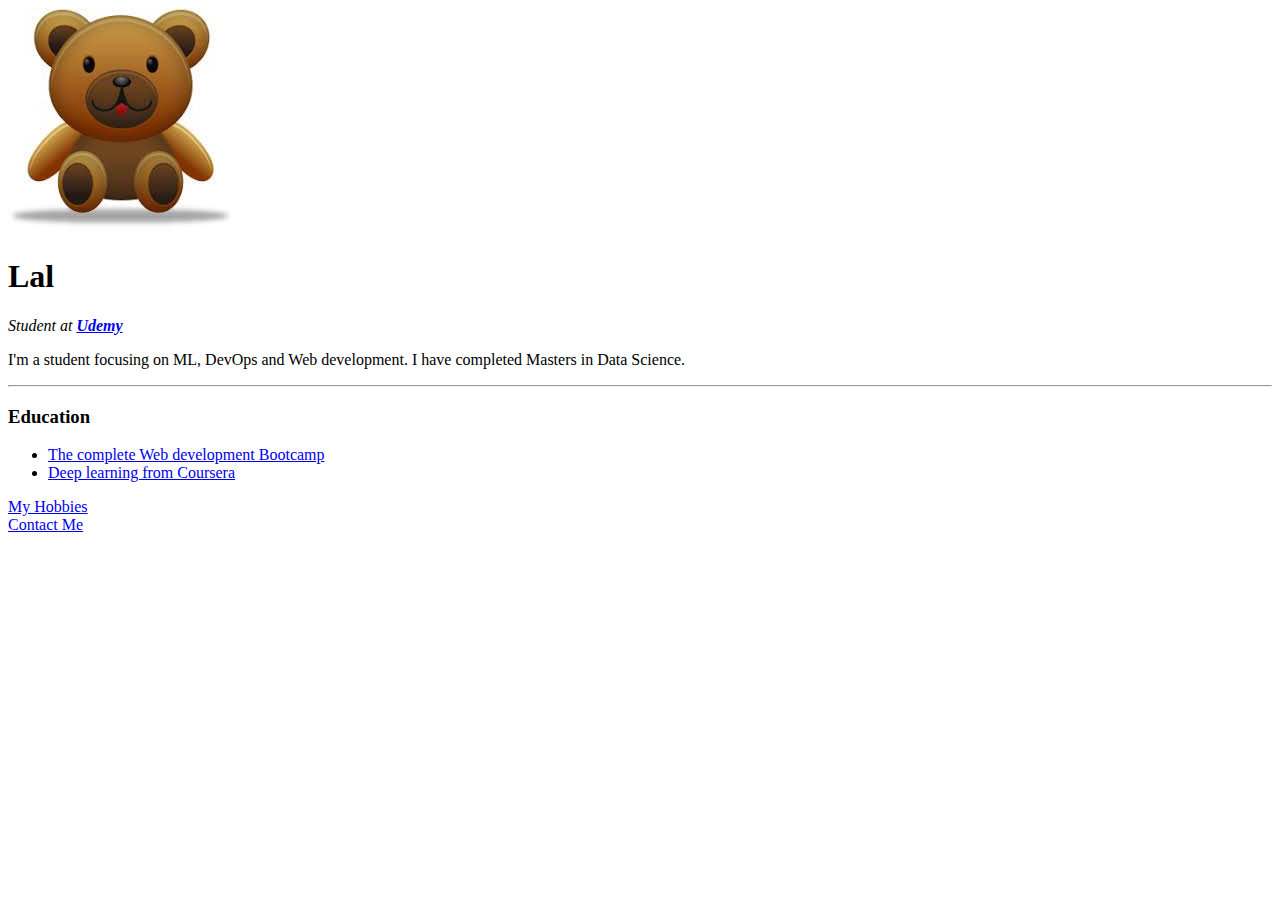
<file: 1_Introduction_to_html/personal_site/index.html>
<!DOCTYPE html>
<html lang="en">
<head>
    <meta charset="UTF-8">
    <title>Lal's's Personal Site</title>
</head>
<body>
    <img src="images/bear.png" alt="Hari's profile pic">
    <h1>Lal</h1>
    <p><em>Student at <strong><a href="https://www.udemy.com">Udemy</a></strong></em></p>
    <p>I'm a student focusing on ML, DevOps and Web development. I have completed Masters in Data Science.</p>
    <hr>
    <h3>Education</h3>
    <ul>
        <li><a href="https://www.udemy.com/course/the-complete-web-development-bootcamp/">The complete Web development Bootcamp</a></li>
        <li><a href="https://www.coursera.org/specializations/deep-learning?">Deep learning from Coursera</a></li>
    </ul>
    <a href="hobbies.html">My Hobbies</a>
    <br>
    <a href="contact.html">Contact Me</a>
</body>
</html>
</file>
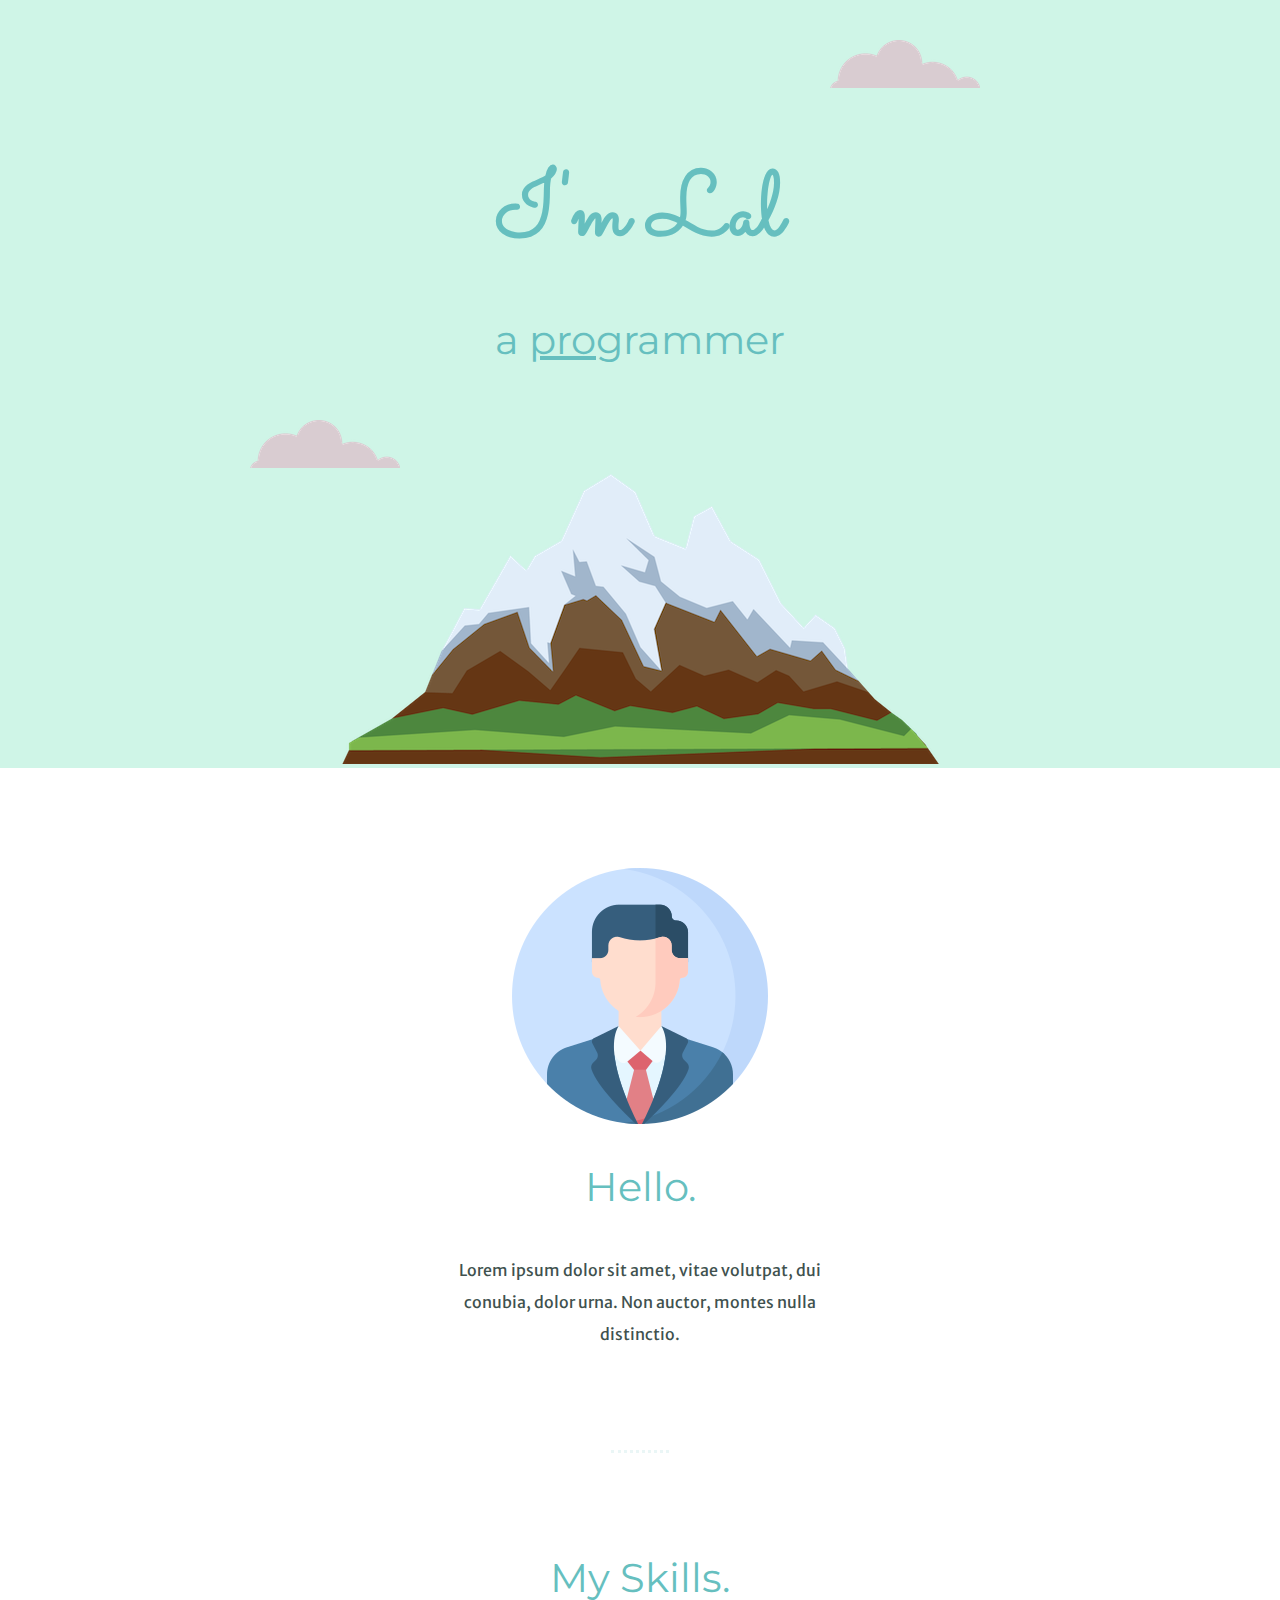
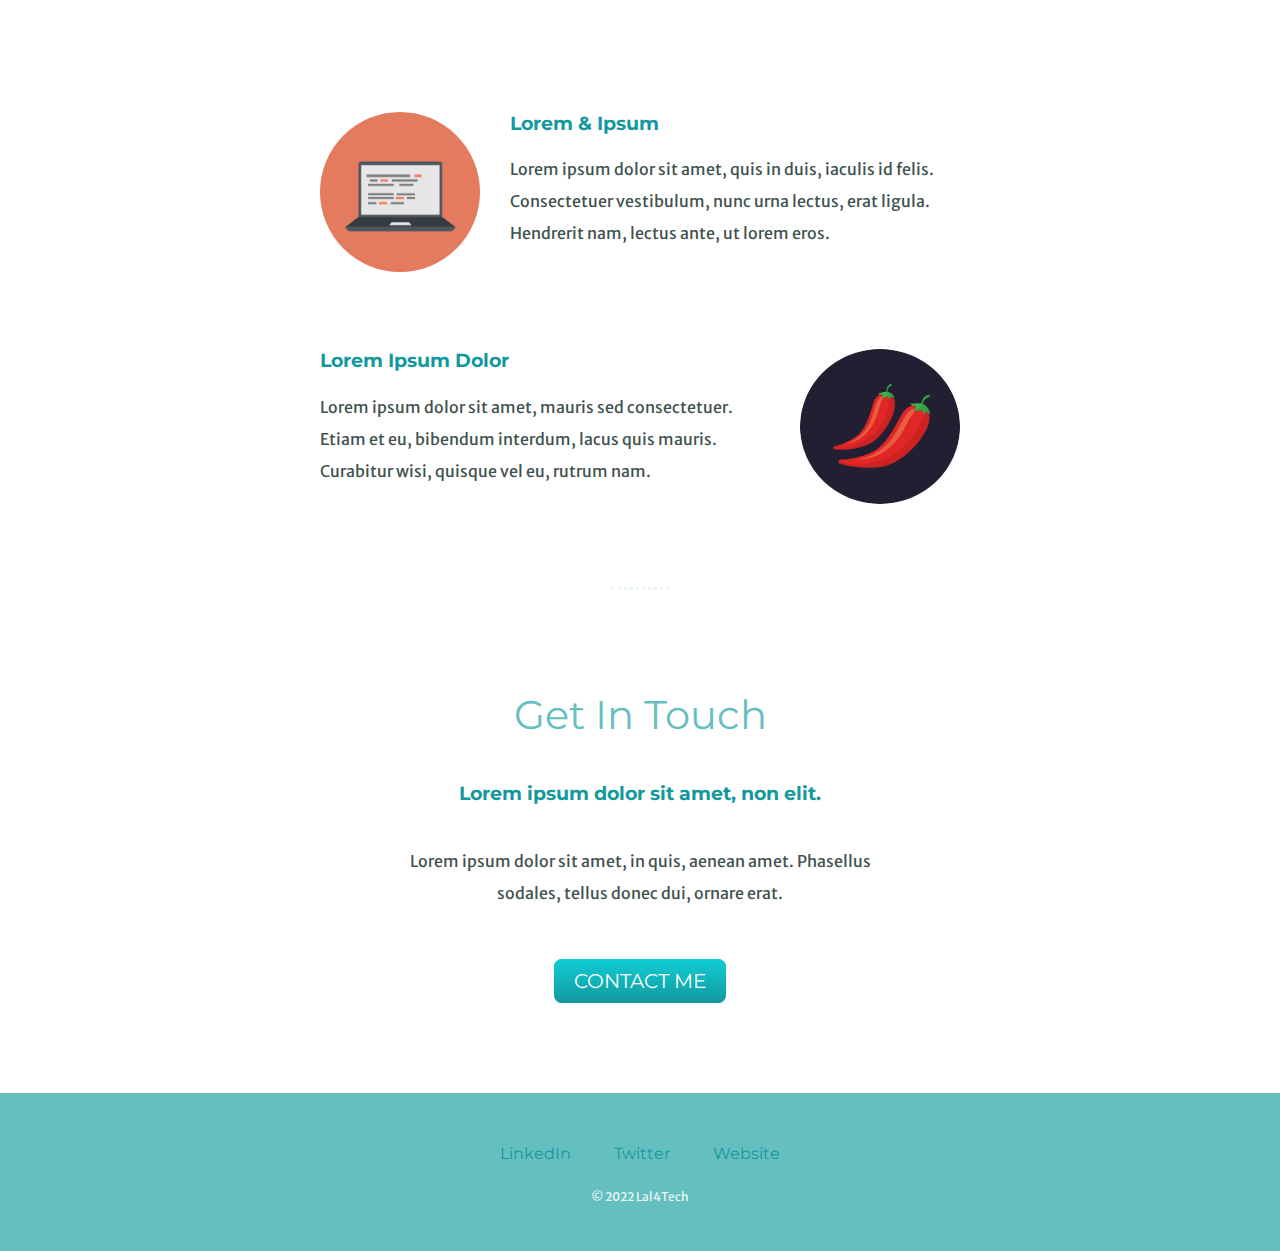
<file: projects/css_personal_site/index.html>
<!DOCTYPE html>
<html lang="en">
<head>
    <meta charset="UTF-8">
    <title>Lal4Tech</title>
    <link rel="stylesheet" type="text/css" href="css/styles.css">
    <link rel="icon" href="favicon.ico">
    <link rel="preconnect" href="https://fonts.googleapis.com"><link rel="preconnect" href="https://fonts.gstatic.com" crossorigin><link href="https://fonts.googleapis.com/css2?family=Merriweather+Sans&family=Montserrat&family=Sacramento&display=swap" rel="stylesheet">
</head>
<body>
    <div class="top-container">
        <img class="top-cloud" src="images/cloud.png" alt="cloud-img">
        <h1>I'm Lal</h1>
        <h2>a <span class="pro">pro</span>grammer</h2>
        <img class="bottom-cloud" src="images/cloud.png" alt="cloud-img">
        <img src="images/mountain.png" alt="mountain-img">
    </div>
    
    <div class="middle-container">
        <div class="profile">
          <img class="img-profile" src="images/profile.png" alt="bear-img">
          <h2>Hello.</h2>
          <p class="intro">Lorem ipsum dolor sit amet, vitae volutpat, dui conubia, dolor urna. Non auctor, montes nulla distinctio.</p>
        </div>
        <hr>
        <div class="skills">
          <h2>My Skills.</h2>
          <div class="skill-row">
            <img class="img-computer" src="images/computer.png" alt="computer-img">
            <h3>Lorem & Ipsum</h3>
            <p class="computer-skill-description">Lorem ipsum dolor sit amet, quis in duis, iaculis id felis. Consectetuer vestibulum, nunc urna lectus, erat ligula. Hendrerit nam, lectus ante, ut lorem eros.</p>
          </div>
          <div class="skill-row">
            <img class="img-chilli" src="images/chillies.png" alt="chillies-img">
            <h3>Lorem Ipsum Dolor</h3>
            <p class="chilli-skill-description">Lorem ipsum dolor sit amet, mauris sed consectetuer. Etiam et eu, bibendum interdum, lacus quis mauris. Curabitur wisi, quisque vel eu, rutrum nam.</p>
          </div>
        </div>
        <hr>
        <div class="contact-me">
          <h2>Get In Touch</h2>
          <h3>Lorem ipsum dolor sit amet, non elit.</h3>
          <p class="contact-message">Lorem ipsum dolor sit amet, in quis, aenean amet. Phasellus sodales, tellus donec dui, ornare erat.</p>
          <a class="btn" href="mailto:name@email.com">CONTACT ME</a>
        </div>
      </div>
    
      <div class="bottom-container">
        <a class="footer-link" href="https://www.linkedin.com/">LinkedIn</a>
        <a class="footer-link" href="https://twitter.com/">Twitter</a>
        <a class="footer-link" href="https://www.appbrewery.co/">Website</a>
        <p class="trademark">© 2022 Lal4Tech</p>
      </div>
</body>
</html>
</file>
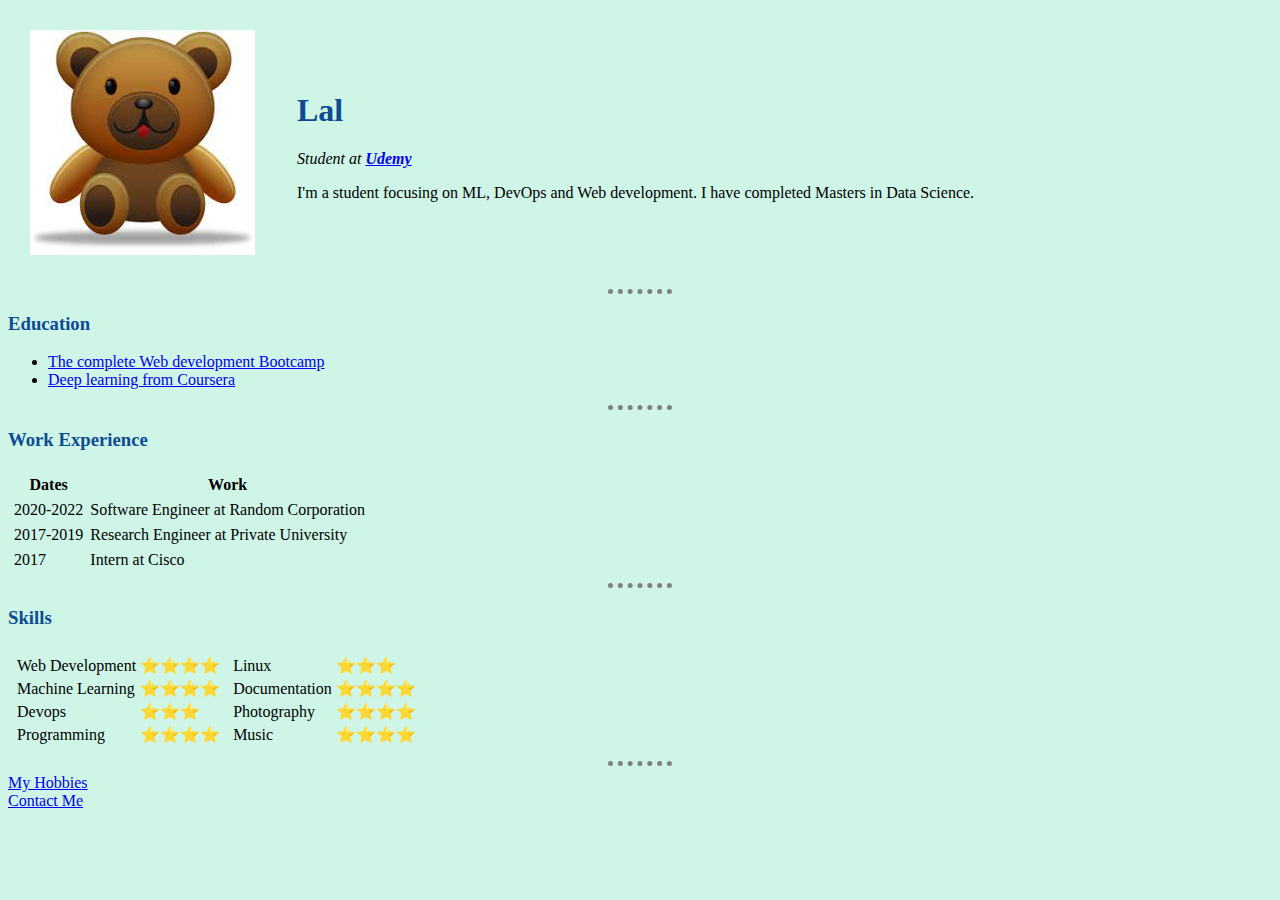
<file: projects/html_personal_site/index.html>
<!DOCTYPE html>
<html lang="en">
<head>
    <meta charset="UTF-8">
    <title>Lal's's Personal Site</title>
    <link rel="stylesheet" type="text/css" href="css/styles.css">
</head>
<body>
    <table cellpadding="20">
        <tr>
            <td><img src="images/bear.png" alt="Hari's profile pic"></td>
            <td>
                <h1>Lal</h1>
                <p><em>Student at <strong><a href="https://www.udemy.com">Udemy</a></strong></em></p>
                <p>I'm a student focusing on ML, DevOps and Web development. I have completed Masters in Data Science.</p>
            </td>
        </tr>
    </table>
    <hr>
    <h3>Education</h3>
    <ul>
        <li><a href="https://www.udemy.com/course/the-complete-web-development-bootcamp/">The complete Web development Bootcamp</a></li>
        <li><a href="https://www.coursera.org/specializations/deep-learning?">Deep learning from Coursera</a></li>
    </ul>
    <hr>
    <h3>Work Experience</h3>
    <table cellspacing="5">
        <thead>
            <tr>
                <th>Dates</th>
                <th>Work</th>
            </tr>
        </thead>
        <tbody>
            <tr>
                <td>2020-2022</td>
                <td>Software Engineer at Random Corporation</td>
            </tr>
            <tr>
                <td>2017-2019</td>
                <td>Research Engineer at Private University</td>
            </tr>
            <tr>
                <td>2017</td>
                <td>Intern at Cisco</td>
            </tr>
        </tbody>
        <tfoot></tfoot>
    </table>
    <hr>
    <h3>Skills</h3>
    <table cellspacing="5">
        <tr>
            <td>
                <table>
                    <tr>
                        <td>Web Development</td>
                        <td>⭐️⭐️⭐️⭐️</td>
                    </tr>
                    <tr>
                        <td>Machine Learning</td>
                        <td>⭐️⭐️⭐️⭐️</td>
                    </tr>
                    <tr>
                        <td>Devops</td>
                        <td>⭐️⭐️⭐️</td>
                    </tr>
                    <tr>
                        <td>Programming</td>
                        <td>⭐️⭐️⭐️⭐️</td>
                    </tr>
                </table>
            </td>
            <td>
                <table>
                    <tr>
                        <td>Linux</td>
                        <td>⭐️⭐️⭐️</td>
                    </tr>
                    <tr>
                        <td>Documentation</td>
                        <td>⭐️⭐️⭐️⭐️</td>
                    </tr>
                    <tr>
                        <td>Photography</td>
                        <td>⭐️⭐️⭐️⭐️</td>
                    </tr>
                    <tr>
                        <td>Music</td>
                        <td>⭐️⭐️⭐️⭐️</td>
                    </tr>
                </table>
            </td>
        </tr>
    </table>
    <hr>
    <a href="hobbies.html">My Hobbies</a>
    <br>
    <a href="contact.html">Contact Me</a>
</body>
</html>
</file>
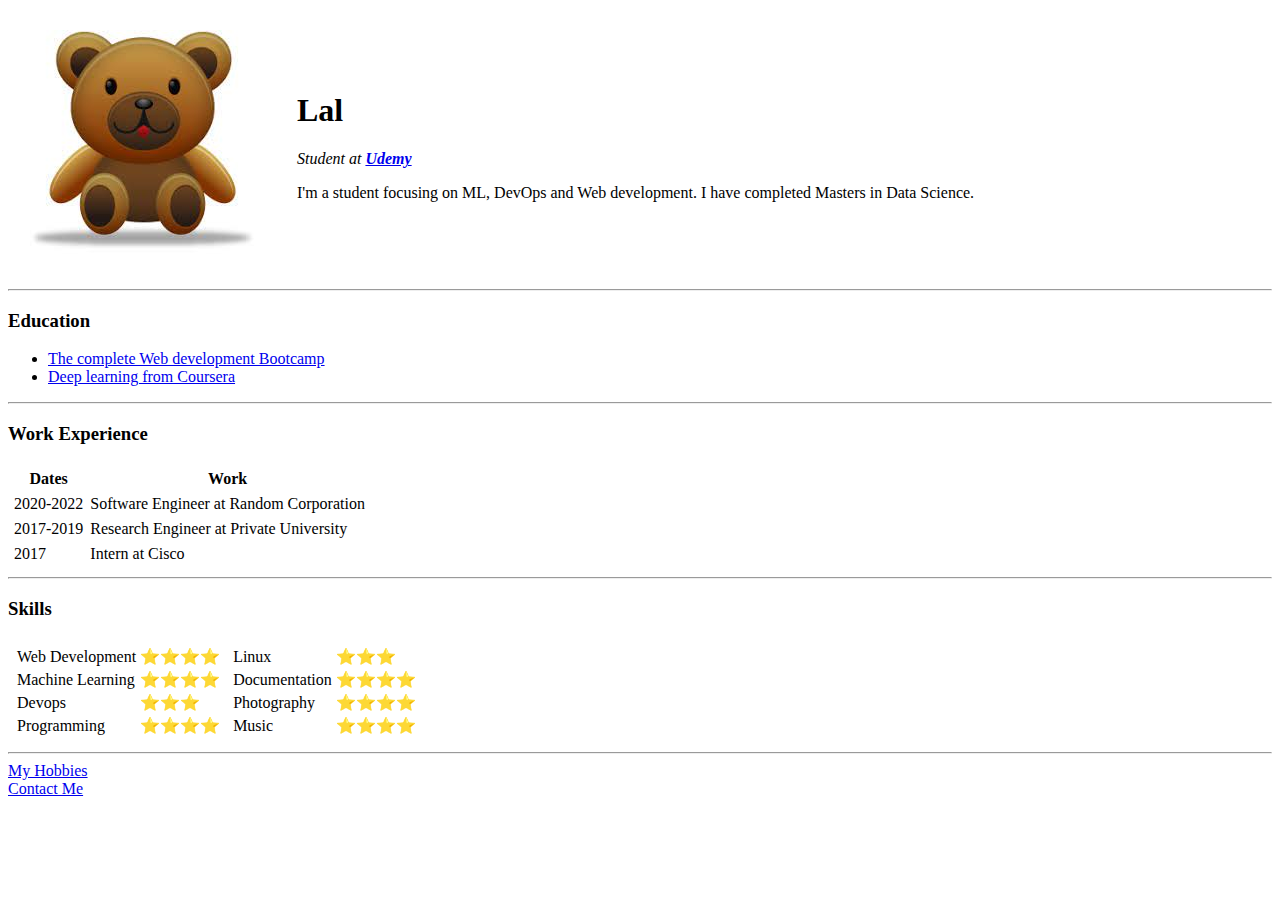
<file: projects/personal_site/index.html>
<!DOCTYPE html>
<html lang="en">
<head>
    <meta charset="UTF-8">
    <title>Lal's's Personal Site</title>
</head>
<body>
    <table cellpadding="20">
        <tr>
            <td><img src="images/bear.png" alt="Hari's profile pic"></td>
            <td>
                <h1>Lal</h1>
                <p><em>Student at <strong><a href="https://www.udemy.com">Udemy</a></strong></em></p>
                <p>I'm a student focusing on ML, DevOps and Web development. I have completed Masters in Data Science.</p>
            </td>
        </tr>
    </table>
    <hr>
    <h3>Education</h3>
    <ul>
        <li><a href="https://www.udemy.com/course/the-complete-web-development-bootcamp/">The complete Web development Bootcamp</a></li>
        <li><a href="https://www.coursera.org/specializations/deep-learning?">Deep learning from Coursera</a></li>
    </ul>
    <hr>
    <h3>Work Experience</h3>
    <table cellspacing="5">
        <thead>
            <tr>
                <th>Dates</th>
                <th>Work</th>
            </tr>
        </thead>
        <tbody>
            <tr>
                <td>2020-2022</td>
                <td>Software Engineer at Random Corporation</td>
            </tr>
            <tr>
                <td>2017-2019</td>
                <td>Research Engineer at Private University</td>
            </tr>
            <tr>
                <td>2017</td>
                <td>Intern at Cisco</td>
            </tr>
        </tbody>
        <tfoot></tfoot>
    </table>
    <hr>
    <h3>Skills</h3>
    <table cellspacing="5">
        <tr>
            <td>
                <table>
                    <tr>
                        <td>Web Development</td>
                        <td>⭐️⭐️⭐️⭐️</td>
                    </tr>
                    <tr>
                        <td>Machine Learning</td>
                        <td>⭐️⭐️⭐️⭐️</td>
                    </tr>
                    <tr>
                        <td>Devops</td>
                        <td>⭐️⭐️⭐️</td>
                    </tr>
                    <tr>
                        <td>Programming</td>
                        <td>⭐️⭐️⭐️⭐️</td>
                    </tr>
                </table>
            </td>
            <td>
                <table>
                    <tr>
                        <td>Linux</td>
                        <td>⭐️⭐️⭐️</td>
                    </tr>
                    <tr>
                        <td>Documentation</td>
                        <td>⭐️⭐️⭐️⭐️</td>
                    </tr>
                    <tr>
                        <td>Photography</td>
                        <td>⭐️⭐️⭐️⭐️</td>
                    </tr>
                    <tr>
                        <td>Music</td>
                        <td>⭐️⭐️⭐️⭐️</td>
                    </tr>
                </table>
            </td>
        </tr>
    </table>
    <hr>
    <a href="hobbies.html">My Hobbies</a>
    <br>
    <a href="contact.html">Contact Me</a>
</body>
</html>
</file>
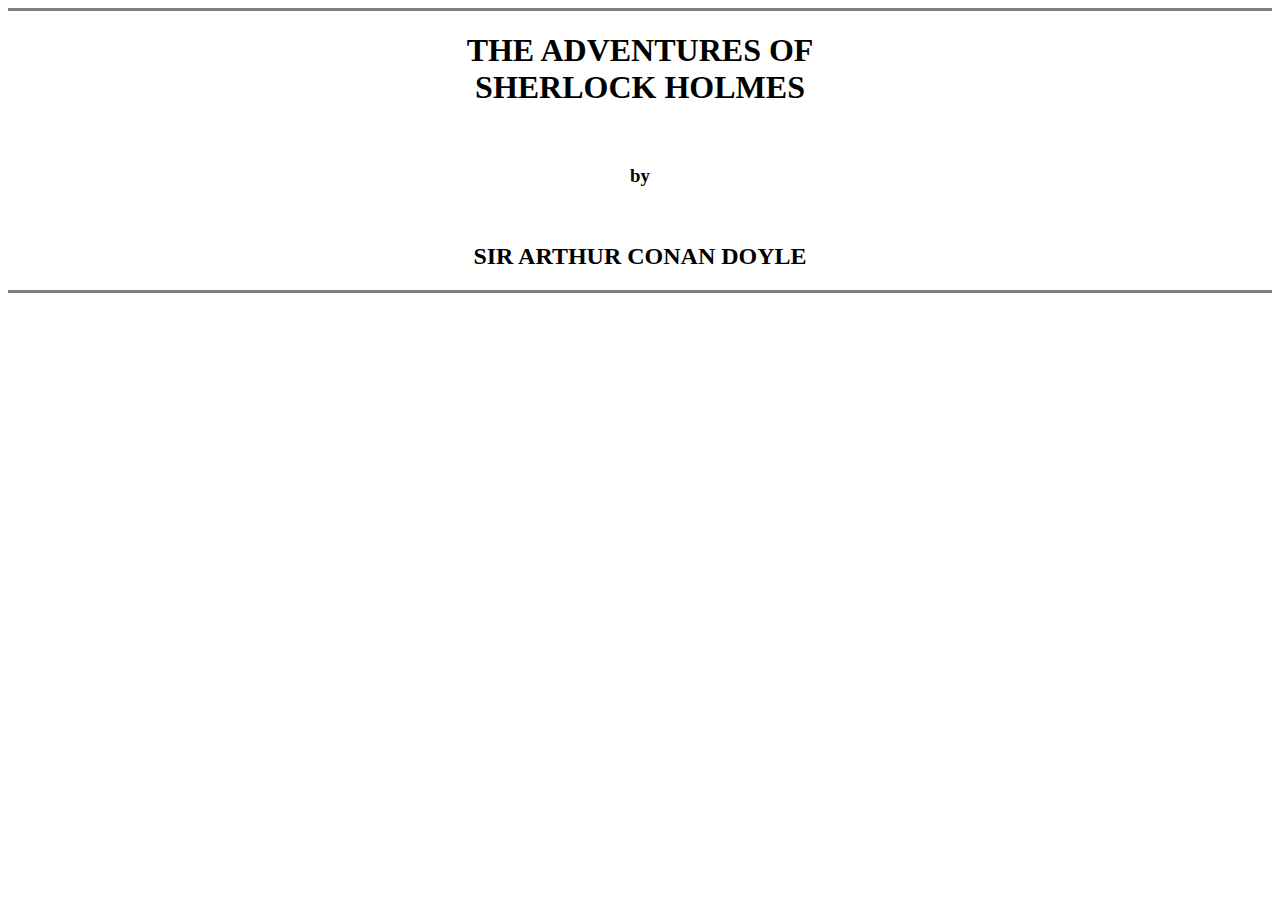
<file: 1_Introduction_to_html/sherlock_holmes.html>
<!DOCTYPE html>
<html lang="en">
<head>
    <meta charset="UTF-8">
    <meta http-equiv="X-UA-Compatible" content="IE=edge">
    <meta name="viewport" content="width=device-width, initial-scale=1.0">
    <title>Document</title>
</head>
<body>
    <!-- source: https://angelabauer.github.io/sherlock-html/ -->
    <center>
        <!-- HTML element and attribute. Refer: https://devdocs.io/html/element/hr -->
        <hr size="3" noshade>
        <!-- Heading: H1 to H6 -->
        <h1>THE ADVENTURES OF <br>SHERLOCK HOLMES</h1>
        <!-- Line break -->
        <br>

        <h3>by</h3>
        <br>
        <h2>SIR ARTHUR CONAN DOYLE</h2>
        <hr size="3" noshade>
    </center>
</body>
</html>
</file>
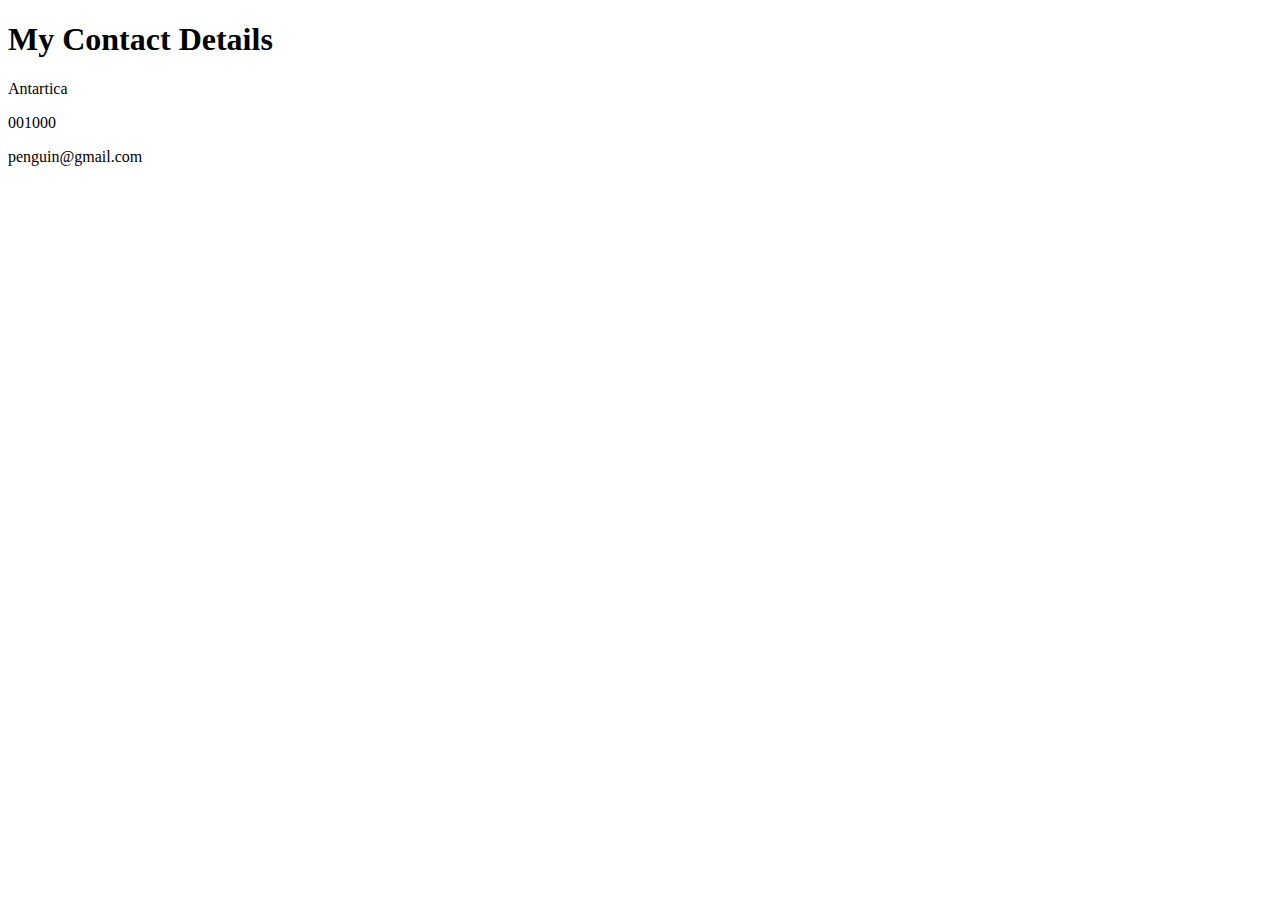
<file: 1_Introduction_to_html/personal_site/contact.html>
<!DOCTYPE html>
<html lang="en">
<head>
    <meta charset="UTF-8">
    <title>My Contact Details</title>
</head>
<body>
    <h1>My Contact Details</h1>
    <p>Antartica</p>
    <p>001000</p>
    <p>penguin@gmail.com</p>
</body>
</html>
</file>
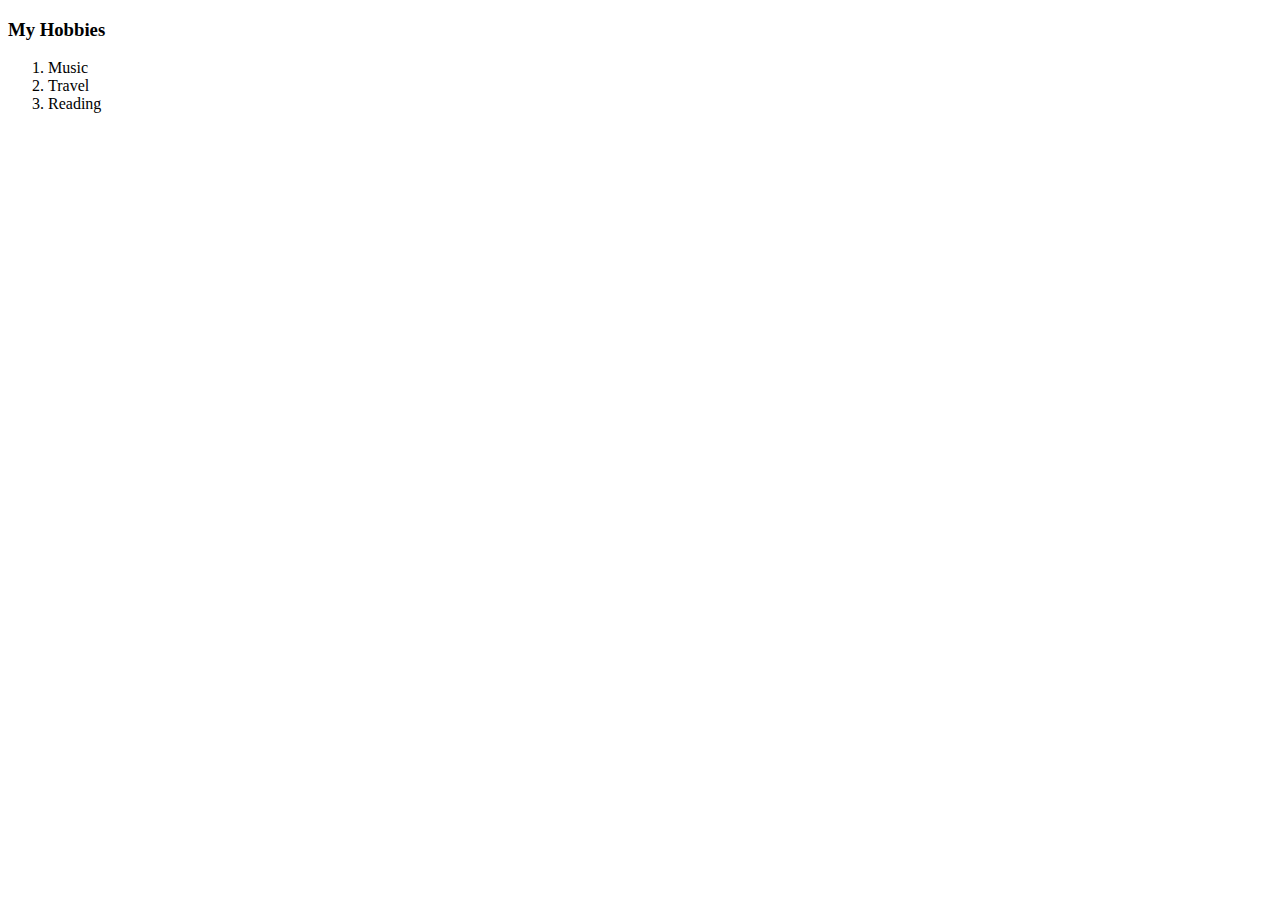
<file: 1_Introduction_to_html/personal_site/hobbies.html>
<!DOCTYPE html>
<html lang="en">
<head>
    <meta charset="UTF-8">
    <title>My Hobbies</title>
</head>
<body>
    <h3>My Hobbies</h3>
    <ol>
        <li>Music</li>
        <li>Travel</li>
        <li>Reading</li>
    </ol>
</body>
</html>
</file>
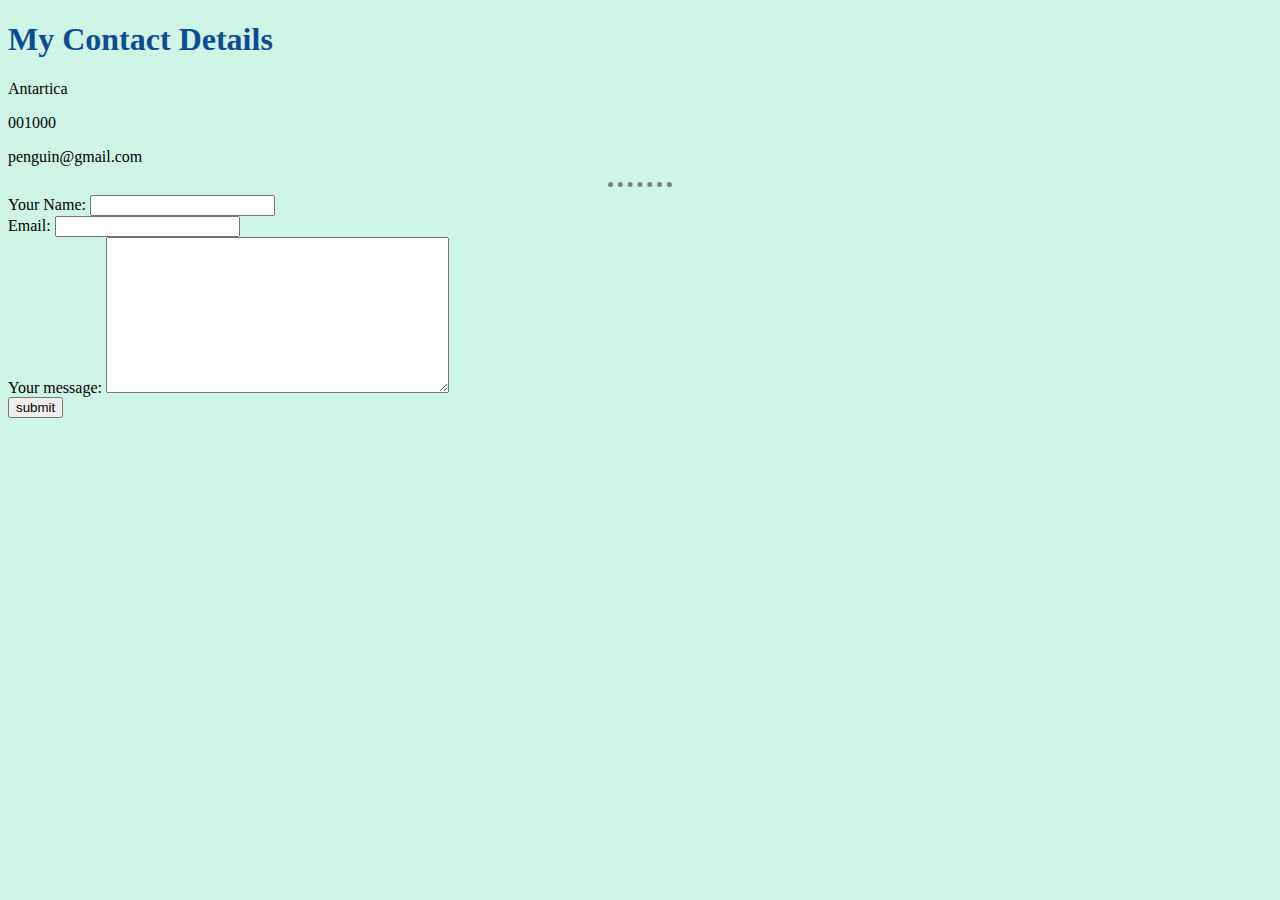
<file: projects/html_personal_site/contact.html>
<!DOCTYPE html>
<html lang="en">
<head>
    <meta charset="UTF-8">
    <title>My Contact Details</title>
    <link rel="stylesheet" type="text/css" href="css/styles.css">
</head>
<body>
    <h1>My Contact Details</h1>
    <p>Antartica</p>
    <p>001000</p>
    <p>penguin@gmail.com</p>
    <hr>
    <form action="mailto:info@antartica.com" method="post" enctype="text/plain">
        <label>Your Name:</label>
        <input type="text" name="yourName" value=""><br>
        <label>Email:</label>
        <input type="email" name="yourEmail"><br>
        <label>Your message:</label>
        <textarea name="yourMessage" rows="10" cols="40"></textarea><br>
        <input type="submit" name="" value="submit">
    </form>
</body>
</html>
</file>
<file: projects/css_personal_site/css/styles.css>
body {
    margin: 0;
    text-align: center;
    font-family: 'Merriweather Sans', sans-serif;
    color: #40514E
}

h1 {
    margin: 50px auto 0 auto;
    font-family: 'Sacramento', cursive;
    font-size: 5.625rem;
    color: #66BFBF;
}

h2 {
    font-family: 'Montserrat', sans-serif;
    font-size: 2.5rem;
    font-weight: normal;
    color: #66BFBF;
    padding-bottom: 10px;
}

h3 {
    font-family: 'Montserrat', sans-serif;
    color: #11999E;
}

p {
    line-height: 2;
}

hr {
    border: dotted #EAF6F6;
    border-bottom: none;
    width: 4%;
    margin: 100px auto;
    
}

a {
    color: #11999E;
    text-decoration: none;
    font-family: 'Montserrat', sans-serif;
    margin: 10px 20px;
}

a:hover {
    color: #EAF6F6;
}

.top-container {
    background-color: #CFF5E7;
    position: relative;
    padding-top: 100px;
}

.middle-container {
    padding: 100px 0;
}

.bottom-container {
    background-color: #66BFBF;
    padding: 50px 0 20px;
}

.pro {
    text-decoration: underline;
}

.intro {
    width: 30%;
    margin: auto;
}

.contact-message {
    width: 40%;
    margin: 40px auto 60px;
}

.top-cloud {
    position: absolute;
    right: 300px;
    top: 40px;
}

.bottom-cloud {
    position: absolute;
    left: 250px;
    bottom: 300px;
}

.skill-row {
    width: 50%;
    margin: 100px auto;
    text-align: left;
}

.img-profile {
    width: 20%
}

.img-computer {
    border-radius: 50%;
    width: 25%;
    float: left;
    margin-right: 30px;
}

.img-chilli {
    border-radius: 50%;
    width: 25%;
    float: right;
    margin-left: 30px;
}

.btn {
    background: #11cdd4;
    background-image: -webkit-linear-gradient(top, #11cdd4, #11999e);
    background-image: -moz-linear-gradient(top, #11cdd4, #11999e);
    background-image: -ms-linear-gradient(top, #11cdd4, #11999e);
    background-image: -o-linear-gradient(top, #11cdd4, #11999e);
    background-image: linear-gradient(to bottom, #11cdd4, #11999e);
    -webkit-border-radius: 8;
    -moz-border-radius: 8;
    border-radius: 8px;
    font-family: 'Montserrat', sans-serif;
    color: #ffffff;
    font-size: 20px;
    padding: 10px 20px 10px 20px;
    text-decoration: none;
  }

.btn:hover {
    background: #30e3cb;
    background-image: -webkit-linear-gradient(top, #30e3cb, #2bc4ad);
    background-image: -moz-linear-gradient(top, #30e3cb, #2bc4ad);
    background-image: -ms-linear-gradient(top, #30e3cb, #2bc4ad);
    background-image: -o-linear-gradient(top, #30e3cb, #2bc4ad);
    background-image: linear-gradient(to bottom, #30e3cb, #2bc4ad);
    text-decoration: none;
}

.trademark {
    color: #EAF6F6;
    font-size: 0.75rem;
    padding: 10px 0;
}
/*.computer-skill-description {
    clear: left;
}

.chilli-skill-description {
    clear: right;
}*/
</file>
<file: projects/html_personal_site/css/styles.css>
body {
    background-color: #CFF5E7;
}

hr {
    border-style: none;
    border-top-style: dotted;
    border-color: grey;
    border-width: 5px;
    width: 5%;
}

h1, h3 {
    color: #0D4C92;
}
</file>
